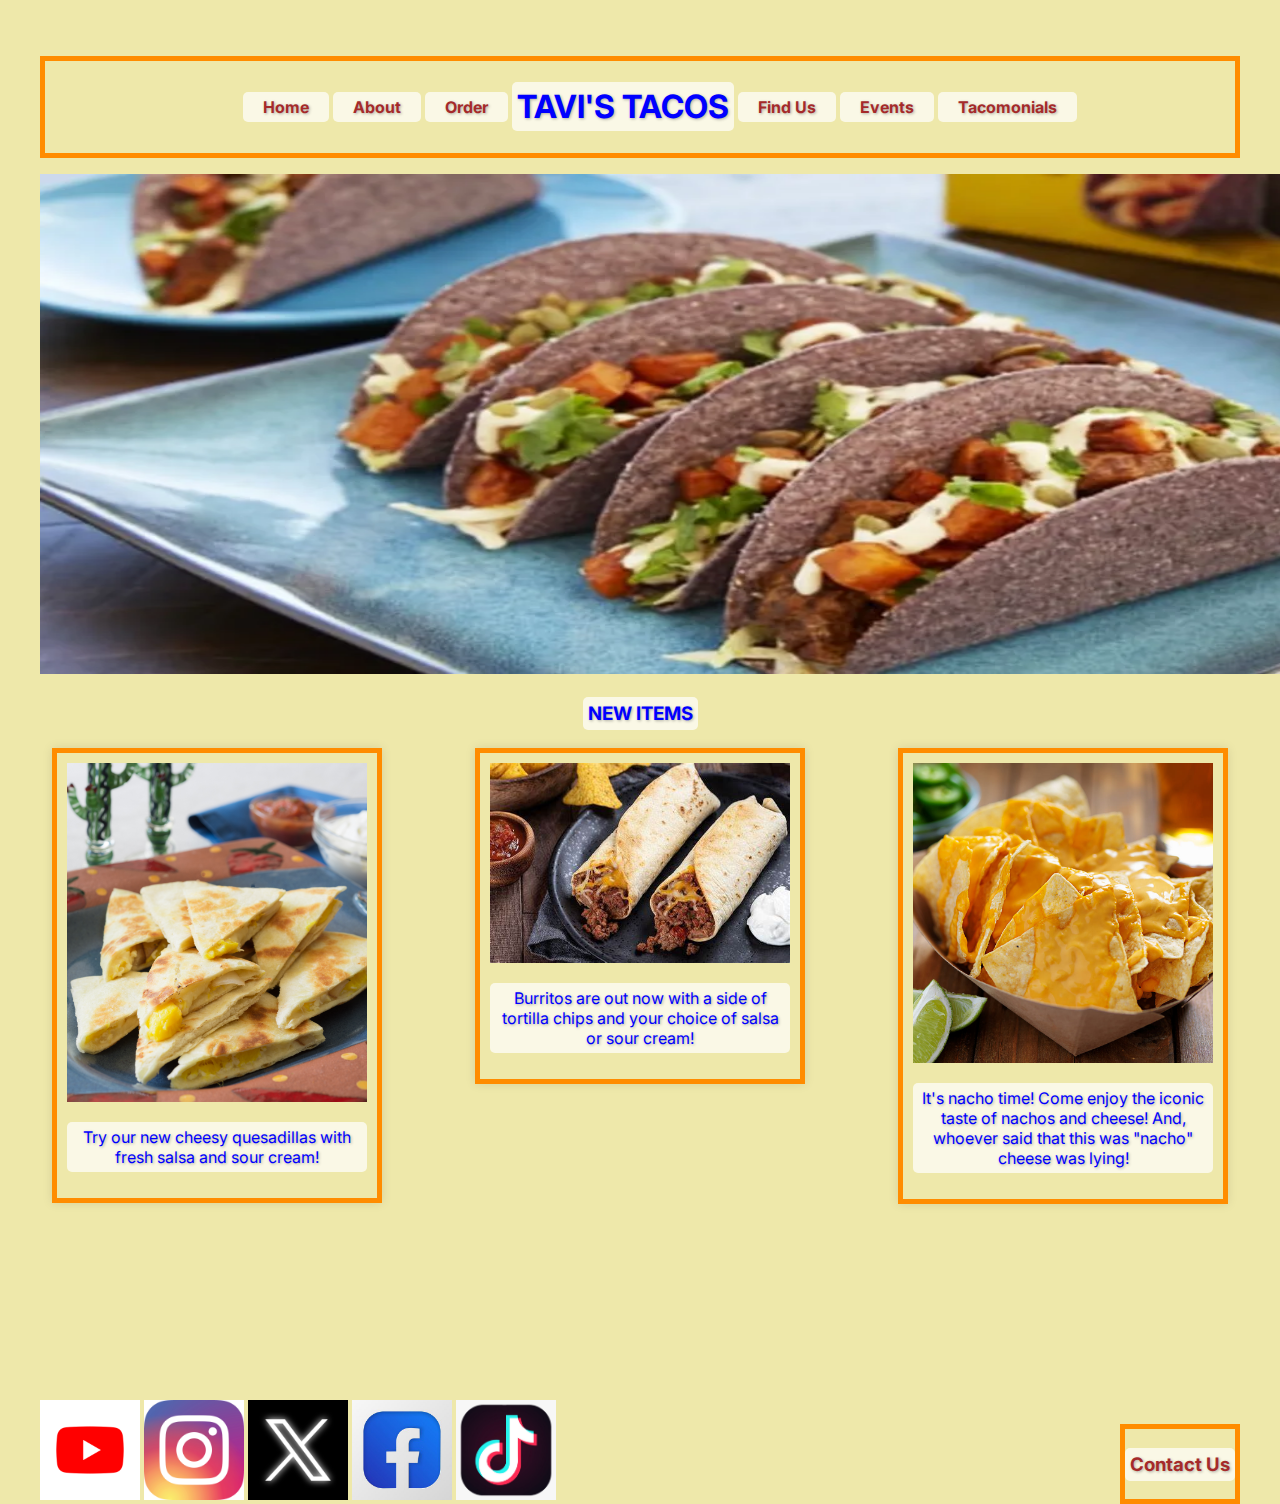
<file: index.html>
<!-- This document may be subject to change if necessary for future updates. -->

<!DOCTYPE html>
<html lang="en">
		<head>
				<meta charset="UTF-8">
				<meta name="viewport" content="width=device-width, initial-scale=1.0">
				<meta name="description" content="Tavi's Tacos - The best exotic tacos in town! Check out our menu and order online."> 
				<meta name="keywords" content="Tacos, Mexican Food, Tavi's Tacos, Best Exotic Tacos, Order Tacos Online"> 
				<meta name="author" content="Tavi's Tacos">
				<link href="css/index.css" rel="stylesheet" type="text/css" /> <!-- Linking the html file to the External Style Sheet reference. -->
				<link href="https://fonts.googleapis.com/css2?family=Inter:wght@400;700&display=swap" rel="stylesheet">
				<title>Tavi's Tacos</title>
		</head>
		<body>
			<div class="background-container">
				<div class="content">
					<!-- This header tag will contain the company name, 
					site navigation, and banner image. --> 
					<header>
							<nav id="website-navigation">
								<ul>
									<li><h4><a href="index.html">Home</a></h4></li>
									<li><h4><a href="tavis-tacos-about-page.html">About</a></h4></li>
									<li><h4><a href="tavis-tacos-order-page.html">Order</a></h4></li>
									<li><h1>TAVI'S TACOS</h1></li>
									<li><h4><a href="tavis-tacos-find-us-page.html">Find Us</a></h4></li>
									<li><h4><a href="tavis-tacos-events-page.html">Events</a></h4></li>
									<li><h4><a href="tavis-tacos-tacomonials-page.html">Tacomonials</a></h4></li>
								</ul>
							</nav>
							<img src="images/blue-hard-shell-tacos.png" alt="Blue hard shell tacos" width="1500" height="500">
					</header>
					<!-- The main tag contains a header and 
					a section tag for two key things. -->
					<main>
							<!-- New Items header to help draw attention 
							to menu items that were recently added. -->
							<header class="new-items">
								<h3>NEW ITEMS</h3>
							</header>
							<!-- Images of the released items and their details. -->
							<section>
								<div class="quesadillas">
									<img src="images/quesadillas.png" alt="Quesadillas" width="300">
									<p>Try our new cheesy quesadillas with fresh salsa and sour cream!</p>
								</div>
								<div class="burritos">
									<img src="images/burritos.png" alt="Burritos" width="300">
									<p>Burritos are out now with a side of tortilla chips and your choice of salsa or sour cream!</p>
								</div>
								<div class="nachos-and-cheese">
									<img src="images/nachos-and-cheese.png" alt="Nachos-and-Cheese" width="300">
									<p>It's nacho time! Come enjoy the iconic taste of nachos and cheese! And, whoever said that this was "nacho" cheese was lying!</p>
								</div>
							</section>
							<!-- Contact Us header wih a navigation tag for giving customers a way to 
							contact the company about any issues they may have with the restuarant. -->
							<header>
								<nav class="contact">
									<div>
										<h3><a href="tavis-tacos-contact-us-page.html">Contact Us</a></h3>
									</div>
								</nav>		
							</header>
					</main>
					<!-- The footer tag contains a section tag for their social media platforms 
					and a navigation tag that will take the user to their profiles when clicked. -->
					<footer>
							<!-- Social media platforms they can be found on. -->
							<section>
									<nav class="social-media">
										<a href="#youtube"><img src="images/youtube.png" alt="Youtube" width="100"></a>
										<a href="#instagram"><img src="images/instagram.png" alt="Instagram" width="100"></a>
										<a href="#twitter_x"><img src="images/twitter-x-logo.png" alt="Twitter X" width="100"></a>
										<a href="#facebook"><img src="images/facebook.png" alt="Facebook" width="100"></a>
										<a href="#tiktok"><img src="images/tiktok.png" alt="Tiktok" width="100"></a>
									</nav>
							</section>
					</footer>
				</div>
			</div>	
		</body>
</html>
</file>
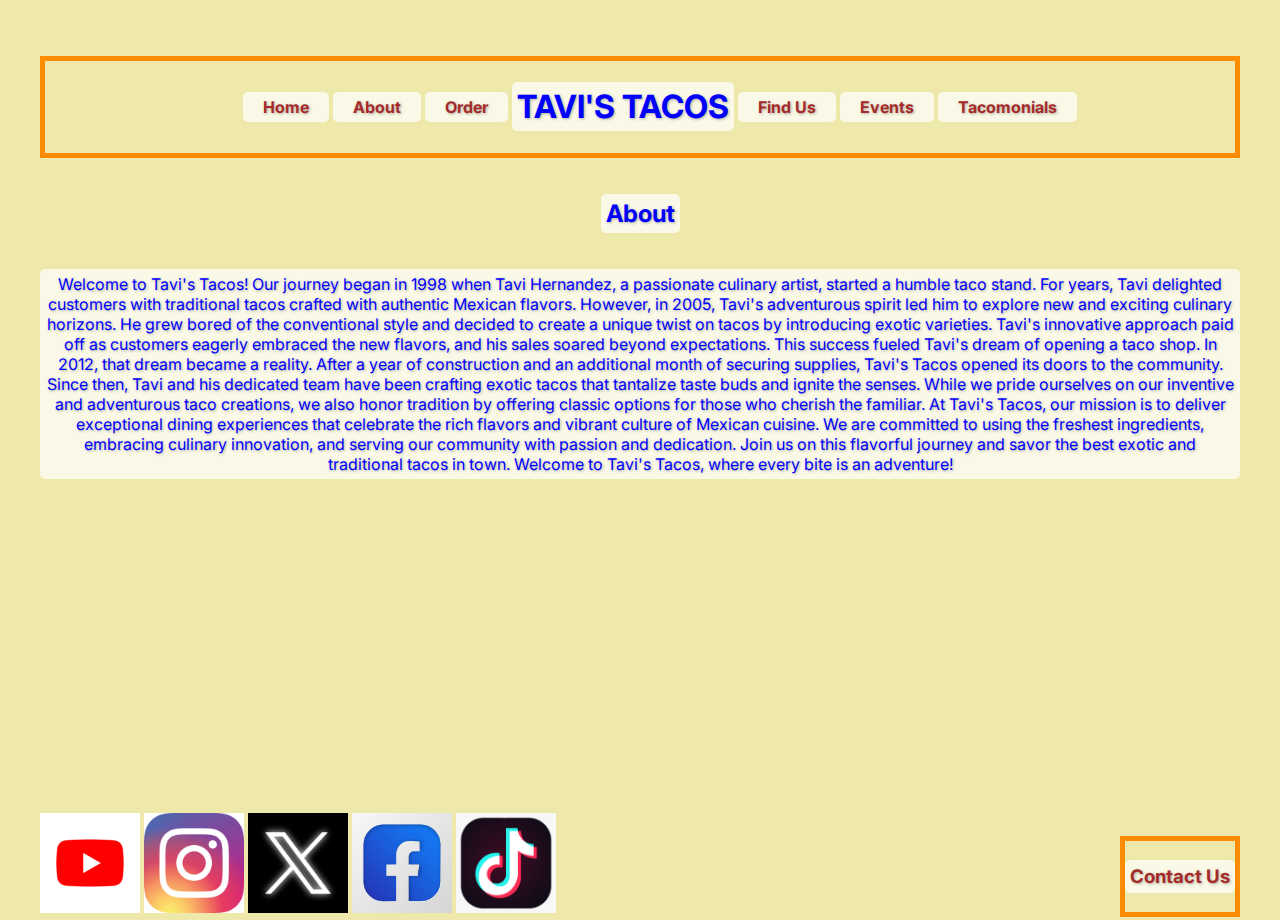
<file: tavis-tacos-about-page.html>
<!DOCTYPE html>
<html lang="en">
	<head>
		<meta charset="UTF-8">
		<meta name="viewport" content="width=device-width, initial-scale=1.0">
		<meta name="description" content="Learn more about Tavi's Tacos - Our story, mission, and values.">
		<meta name="keywords" content="About Tavi's Tacos, Mexican Food, Our Story, Our Mission, Our Values">
		<meta name="author" content="Tavi's Tacos">
		<link href="css/tavis-tacos-about-page.css" rel="stylesheet" type="text/css" />
		<link href="https://fonts.googleapis.com/css2?family=Inter:wght@400;700&display=swap" rel="stylesheet">
		<title>About</title>
	</head>
	<body>
		<div class="background-container">
			<div class="content">
				<!-- This header tag will contain the company name, 
				site navigation, and banner image. -->
				<header>
					<nav id="website-navigation">
						<ul>
							<li><h4><a href="index.html">Home</a></h4></li>
							<li><h4><a href="tavis-tacos-about-page.html">About</a></h4></li>
							<li><h4><a href="tavis-tacos-order-page.html">Order</a></h4></li>
							<li><h1>TAVI'S TACOS</h1></li>
							<li><h4><a href="tavis-tacos-find-us-page.html">Find Us</a></h4></li>
							<li><h4><a href="tavis-tacos-events-page.html">Events</a></h4></li>
							<li><h4><a href="tavis-tacos-tacomonials-page.html">Tacomonials</a></h4></li>
						</ul>
					</nav>
				</header>
				
				<!-- The main tag contains a brief story of the company's humble beginnings. -->
				<main>
					<section>
						<h2>About</h2>
						<p>Welcome to Tavi's Tacos! Our journey began in 1998 when Tavi Hernandez, a passionate culinary artist, started a humble taco stand. For years, Tavi delighted customers with traditional tacos crafted with authentic Mexican flavors. However, in 2005, Tavi's adventurous spirit led him to explore new and exciting culinary horizons. He grew bored of the conventional style and decided to create a unique twist on tacos by introducing exotic varieties.

	Tavi's innovative approach paid off as customers eagerly embraced the new flavors, and his sales soared beyond expectations. This success fueled Tavi's dream of opening a taco shop. In 2012, that dream became a reality. After a year of construction and an additional month of securing supplies, Tavi's Tacos opened its doors to the community.

	Since then, Tavi and his dedicated team have been crafting exotic tacos that tantalize taste buds and ignite the senses. While we pride ourselves on our inventive and adventurous taco creations, we also honor tradition by offering classic options for those who cherish the familiar.

	At Tavi's Tacos, our mission is to deliver exceptional dining experiences that celebrate the rich flavors and vibrant culture of Mexican cuisine. We are committed to using the freshest ingredients, embracing culinary innovation, and serving our community with passion and dedication.

	Join us on this flavorful journey and savor the best exotic and traditional tacos in town. Welcome to Tavi's Tacos, where every bite is an adventure!</p>
					</section>
				</main>
				
				<!-- Contact Us header wih a navigation tag for giving customers a way to 
				contact the company about any issues they may have with the restuarant. -->
				<header>
					<nav class="contact">
						<div>
							<h3><a href="tavis-tacos-contact-us-page.html">Contact Us</a></h3>
						</div>
					</nav>		
				</header>
				
				<!-- The footer tag contains a section tag for their social media platforms 
				and a navigation tag that will take the user to their profiles when clicked. -->
				<footer>
						<!-- Social media platforms they can be found on. -->
						<section>
								<nav class="social-media">
									<a href="#youtube"><img src="images/youtube.png" alt="Youtube" width="100"></a>
									<a href="#instagram"><img src="images/instagram.png" alt="Instagram" width="100"></a>
									<a href="#twitter_x"><img src="images/twitter-x-logo.png" alt="Twitter X" width="100"></a>
									<a href="#facebook"><img src="images/facebook.png" alt="Facebook" width="100"></a>
									<a href="#tiktok"><img src="images/tiktok.png" alt="Tiktok" width="100"></a>
								</nav>
						</section>
				</footer>
			</div>
		</div>
	</body>
</html>
</file>
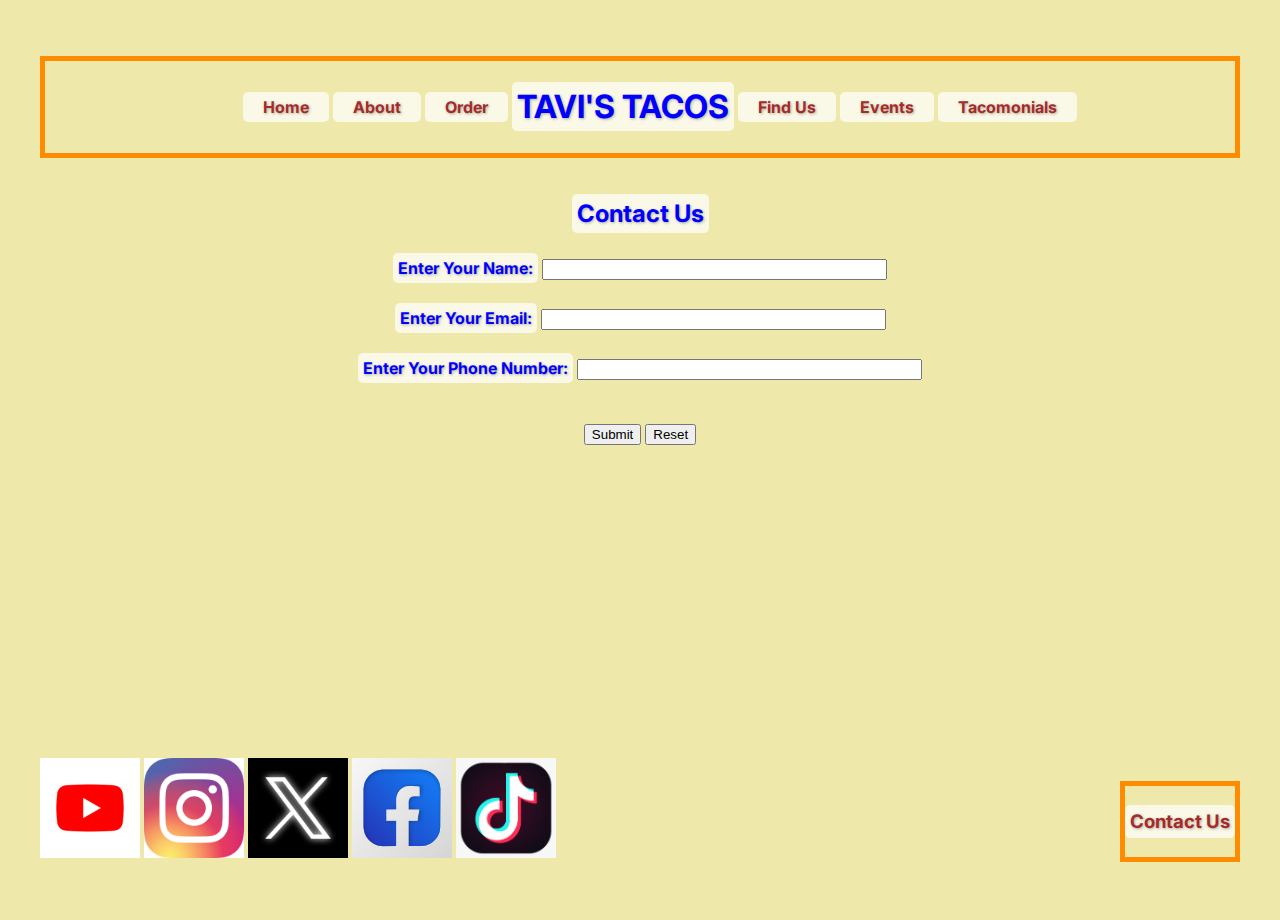
<file: tavis-tacos-contact-us-page.html>
<!DOCTYPE html>
<html lang="en">
	<head>
		<meta charset="UTF-8">
		<meta name="viewport" content="width=device-width, initial-scale=1.0">
		<meta name="description" content="Contact Tavi's Tacos for inquiries and orders.">
		<meta name="keywords" content="Tavi's Tacos, Contact, Tacos, Food, Restaurant">
		<meta name="author" content="Your Info">
		<link href="css/tavis-tacos-contact-us-page.css" rel="stylesheet" type="text/css" /> <!-- Linking the html file to the External Style Sheet reference. -->
		<link href="https://fonts.googleapis.com/css2?family=Inter:wght@400;700&display=swap" rel="stylesheet">
		<title>Contact Us</title>
	</head>
	<body>
		<div class="background-container">
			<div class="content">
				<!-- This header tag will contain the company name, 
				site navigation, and banner image. --> 
				<header>
						<nav id="website-navigation">
							<ul>
								<li><h4><a href="index.html">Home</a></h4></li>
								<li><h4><a href="tavis-tacos-about-page.html">About</a></h4></li>
								<li><h4><a href="tavis-tacos-order-page.html">Order</a></h4></li>
								<li><h1>TAVI'S TACOS</h1></li>
								<li><h4><a href="tavis-tacos-find-us-page.html">Find Us</a></h4></li>
								<li><h4><a href="tavis-tacos-events-page.html">Events</a></h4></li>
								<li><h4><a href="tavis-tacos-tacomonials-page.html">Tacomonials</a></h4></li>
							</ul>
						</nav>
				</header>
				<!-- This section is for the company contact form.  -->
				<h2>Contact Us</h2>
						<form method="post" action="http://ss1.ciwcertified.com/cgi-bin/process.php">
								<label>Enter Your Name:</label> <input type="text" name="Name" size="40"/>
								<br/>
								<br/>
								<label>Enter Your Email:</label> <input type="text" name="Email" size="40"/>
								<br/>
								<br/>
								<label>Enter Your Phone Number:</label> <input type="text" name="Phone Number" size="40"/>
								<br/>
								<br/>
								<br/>
								<input type="submit"/>
								<input type="reset"/>
						</form>
					<!-- Contact Us header wih a navigation tag for giving customers a way to 
					contact the company about any issues they may have with the restuarant. -->
					<header>
						<nav class="contact">
							<div>
								<h3><a href="tavis-tacos-contact-us-page.html">Contact Us</a></h3>
							</div>
						</nav>		
					</header>
					<!-- The footer tag contains a section tag for their social media platforms 
					and a navigation tag that will take the user to their profiles when clicked. -->
					<footer>
							<!-- Social media platforms they can be found on. -->
							<section>
									<nav class="social-media">
										<a href="#youtube"><img src="images/youtube.png" alt="Youtube" width="100"></a>
										<a href="#instagram"><img src="images/instagram.png" alt="Instagram" width="100"></a>
										<a href="#twitter_x"><img src="images/twitter-x-logo.png" alt="Twitter X" width="100"></a>
										<a href="#facebook"><img src="images/facebook.png" alt="Facebook" width="100"></a>
										<a href="#tiktok"><img src="images/tiktok.png" alt="Tiktok" width="100"></a>
									</nav>
							</section>
					</footer>
				</div>
			</div>
	</body>
</html>
</file>
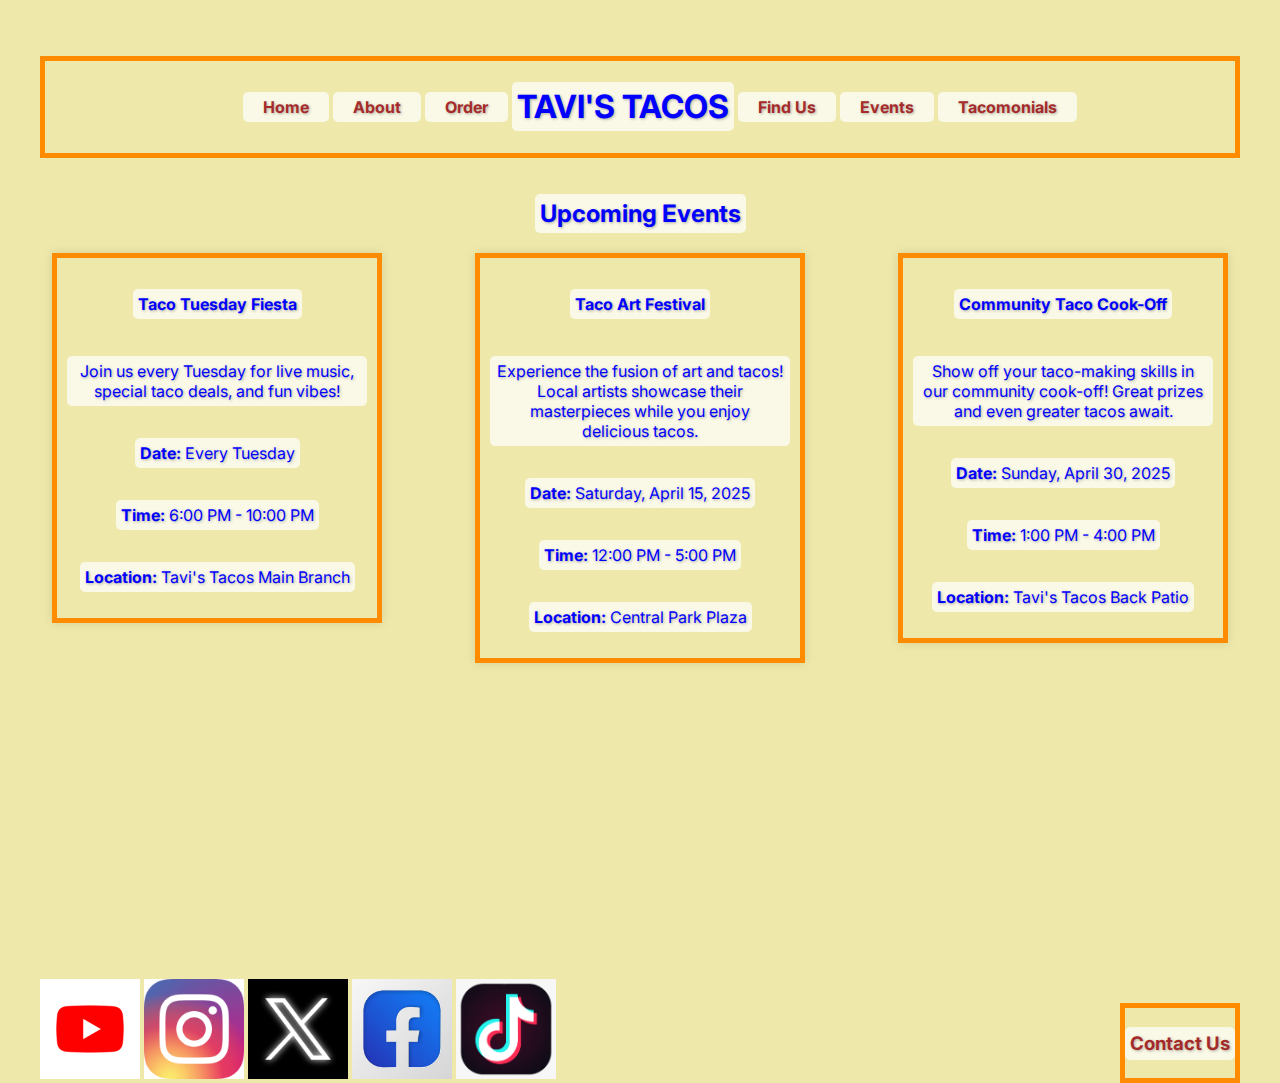
<file: tavis-tacos-events-page.html>
<!DOCTYPE html>
<html lang="en">
	<head>
	  <meta charset="UTF-8">
	  <meta name="viewport" content="width=device-width, initial-scale=1.0">
	  <meta name="description" content="Tavi's Tacos - Stay updated on our latest events and activities!">
	  <meta name="keywords" content="Tavi's Tacos Events, Taco Festivals, Community Gatherings">
	  <meta name="author" content="Tavi's Tacos">
	  <link href="css/tavis-tacos-events-page.css" rel="stylesheet" type="text/css" />
	  <link href="https://fonts.googleapis.com/css2?family=Inter:wght@400;700&display=swap" rel="stylesheet">
	  <title>Events</title>
	</head>
	<body>
	  <div class="background-container">
		<div class="content">
		<!-- This header tag will contain the company name, 
		site navigation, and banner image. -->
		  <header>
			<nav id="website-navigation">
			  <ul>
				<li><h4><a href="index.html">Home</a></h4></li>
				<li><h4><a href="tavis-tacos-about-page.html">About</a></h4></li>
				<li><h4><a href="tavis-tacos-order-page.html">Order</a></h4></li>
				<li><h1>TAVI'S TACOS</h1></li>
				<li><h4><a href="tavis-tacos-find-us-page.html">Find Us</a></h4></li>
				<li><h4><a href="tavis-tacos-events-page.html">Events</a></h4></li>
				<li><h4><a href="tavis-tacos-tacomonials-page.html">Tacomonials</a></h4></li>
			  </ul>
			</nav>
		  </header>
		  <main>
			<header>
			  <h2>Upcoming Events</h2>
			</header>
			<!-- This section tag contains the company events 
			that will be hosted at the establishment. -->
			<section>
			  <div class="taco-tuesday">
				<h4>Taco Tuesday Fiesta</h4>
				<p>Join us every Tuesday for live music, special taco deals, and fun vibes!</p>
				<p><strong>Date:</strong> Every Tuesday</p>
				<p><strong>Time:</strong> 6:00 PM - 10:00 PM</p>
				<p><strong>Location:</strong> Tavi's Tacos Main Branch</p>
			  </div>
			  <div class="art-festival">
				<h4>Taco Art Festival</h4>
				<p>Experience the fusion of art and tacos! Local artists showcase their masterpieces while you enjoy delicious tacos.</p>
				<p><strong>Date:</strong> Saturday, April 15, 2025</p>
				<p><strong>Time:</strong> 12:00 PM - 5:00 PM</p>
				<p><strong>Location:</strong> Central Park Plaza</p>
			  </div>
			  <div class="cook-off">
				<h4>Community Taco Cook-Off</h4>
				<p>Show off your taco-making skills in our community cook-off! Great prizes and even greater tacos await.</p>
				<p><strong>Date:</strong> Sunday, April 30, 2025</p>
				<p><strong>Time:</strong> 1:00 PM - 4:00 PM</p>
				<p><strong>Location:</strong> Tavi's Tacos Back Patio</p>
			  </div>
			</section>
			<!-- Contact Us header wih a navigation tag for giving customers a way to 
			contact the company about any issues they may have with the restuarant. -->
			<header>
				<nav class="contact">
					<div>
						<h3><a href="tavis-tacos-contact-us-page.html">Contact Us</a></h3>
					</div>
				</nav>
			</header>
		  </main>
		  <!-- The footer tag contains a section tag for their social media platforms 
		  and a navigation tag that will take the user to their profiles when clicked. -->
		  <footer>
			<section>
			  <nav class="social-media">
				<a href="#youtube"><img src="images/youtube.png" alt="Youtube" width="100"></a>
				<a href="#instagram"><img src="images/instagram.png" alt="Instagram" width="100"></a>
				<a href="#twitter_x"><img src="images/twitter-x-logo.png" alt="Twitter X" width="100"></a>
				<a href="#facebook"><img src="images/facebook.png" alt="Facebook" width="100"></a>
				<a href="#tiktok"><img src="images/tiktok.png" alt="Tiktok" width="100"></a>
			  </nav>
			</section>
		  </footer>
		</div>
	  </div>
	</body>
</html>
</file>
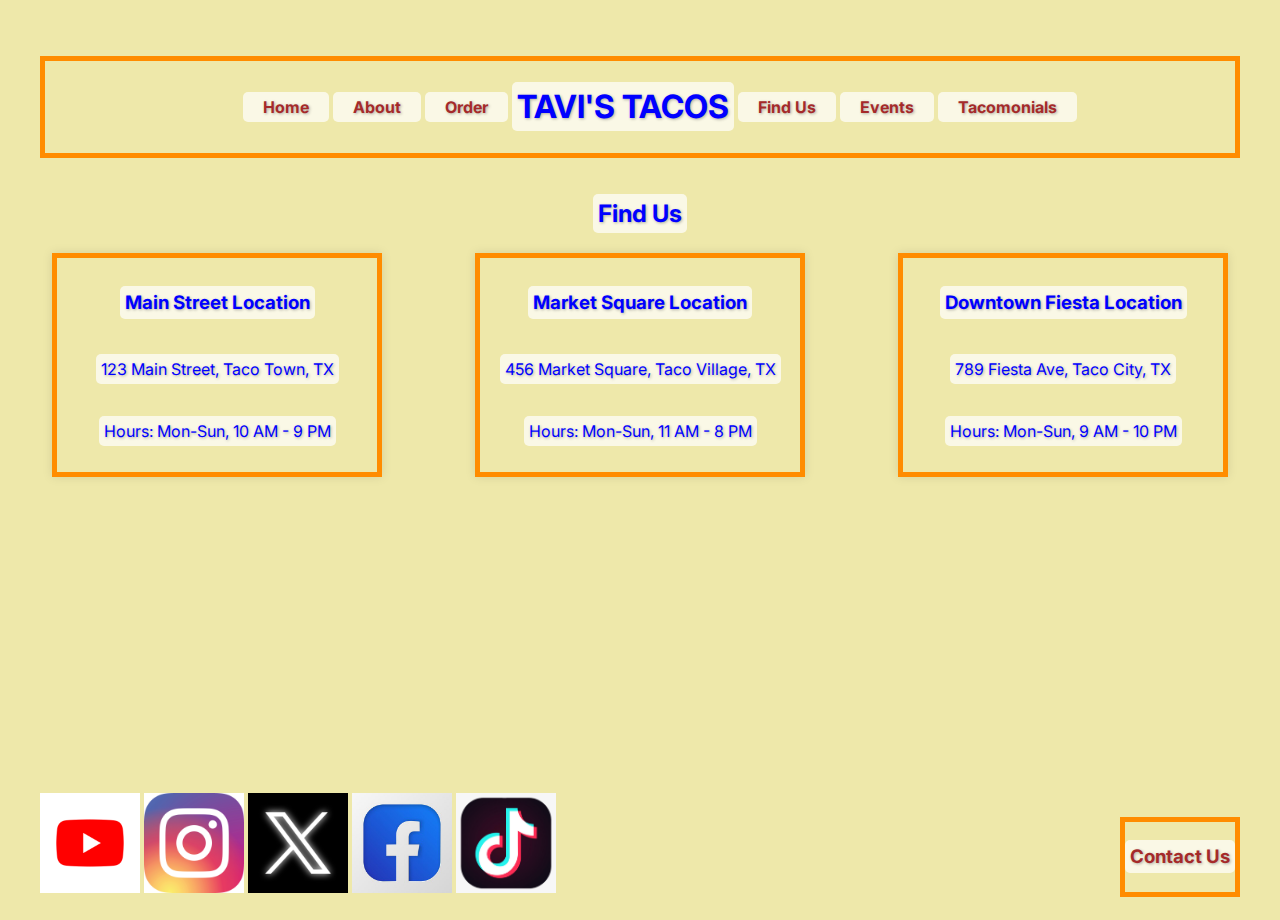
<file: tavis-tacos-find-us-page.html>
<!DOCTYPE html>
<html lang="en">
	<head>
		<meta charset="UTF-8">
		<meta name="viewport" content="width=device-width, initial-scale=1.0">
		<meta name="description" content="Tavi's Tacos - Find our locations to enjoy the best tacos in town.">
		<meta name="keywords" content="Tavi's Tacos, Locations, Best Tacos">
		<meta name="author" content="Tavi's Tacos">
		<link href="css/tavis-tacos-find-us-page.css" rel="stylesheet" type="text/css">
		<link href="https://fonts.googleapis.com/css2?family=Inter:wght@400;700&display=swap" rel="stylesheet">
		<title>Find Us</title>
	</head>
	<body>
		<div class="background-container">
			<div class="content">
				<!-- This header tag will contain the company name, 
				site navigation, and banner image. -->
				<header>
					<nav id="website-navigation">
						<ul>
							<li><h4><a href="index.html">Home</a></h4></li>
							<li><h4><a href="tavis-tacos-about-page.html">About</a></h4></li>
							<li><h4><a href="tavis-tacos-order-page.html">Order</a></h4></li>
							<li><h1>TAVI'S TACOS</h1></li>
							<li><h4><a href="tavis-tacos-find-us-page.html">Find Us</a></h4></li>
							<li><h4><a href="tavis-tacos-events-page.html">Events</a></h4></li>
							<li><h4><a href="tavis-tacos-tacomonials-page.html">Tacomonials</a></h4></li>
						</ul>
					</nav>
				</header>
				<main>
					<!-- This section tag contains the company locations 
					where they will be serving their products to customers. -->
					<section>
						<header>
							<h2>Find Us</h2>
						</header>
						<div class="main-street">
							<h3>Main Street Location</h3>
							<p>123 Main Street, Taco Town, TX</p>
							<p>Hours: Mon-Sun, 10 AM - 9 PM</p>
						</div>
						<div class="market-square">
							<h3>Market Square Location</h3>
							<p>456 Market Square, Taco Village, TX</p>
							<p>Hours: Mon-Sun, 11 AM - 8 PM</p>
						</div>
						<div class="downtown-fiesta">
							<h3>Downtown Fiesta Location</h3>
							<p>789 Fiesta Ave, Taco City, TX</p>
							<p>Hours: Mon-Sun, 9 AM - 10 PM</p>
						</div>
					</section>
					<!-- Contact Us header wih a navigation tag for giving customers a way to 
					contact the company about any issues they may have with the restuarant. -->
					<header>
						<nav class="contact">
							<div>
								<h3><a href="tavis-tacos-contact-us-page.html">Contact Us</a></h3>
							</div>
						</nav>		
					</header>
				</main>
				<!-- The footer tag contains a section tag for their social media platforms 
				and a navigation tag that will take the user to their profiles when clicked. -->
				<footer>
					<!-- Social media platforms they can be found on. -->
					<section>
						<nav class="social-media">
							<a href="#youtube"><img src="images/youtube.png" alt="Youtube" width="100"></a>
							<a href="#instagram"><img src="images/instagram.png" alt="Instagram" width="100"></a>
							<a href="#twitter_x"><img src="images/twitter-x-logo.png" alt="Twitter X" width="100"></a>
							<a href="#facebook"><img src="images/facebook.png" alt="Facebook" width="100"></a>
							<a href="#tiktok"><img src="images/tiktok.png" alt="Tiktok" width="100"></a>
						</nav>
					</section>
				</footer>
			</div>
		</div>
	</body>
</html>
</file>
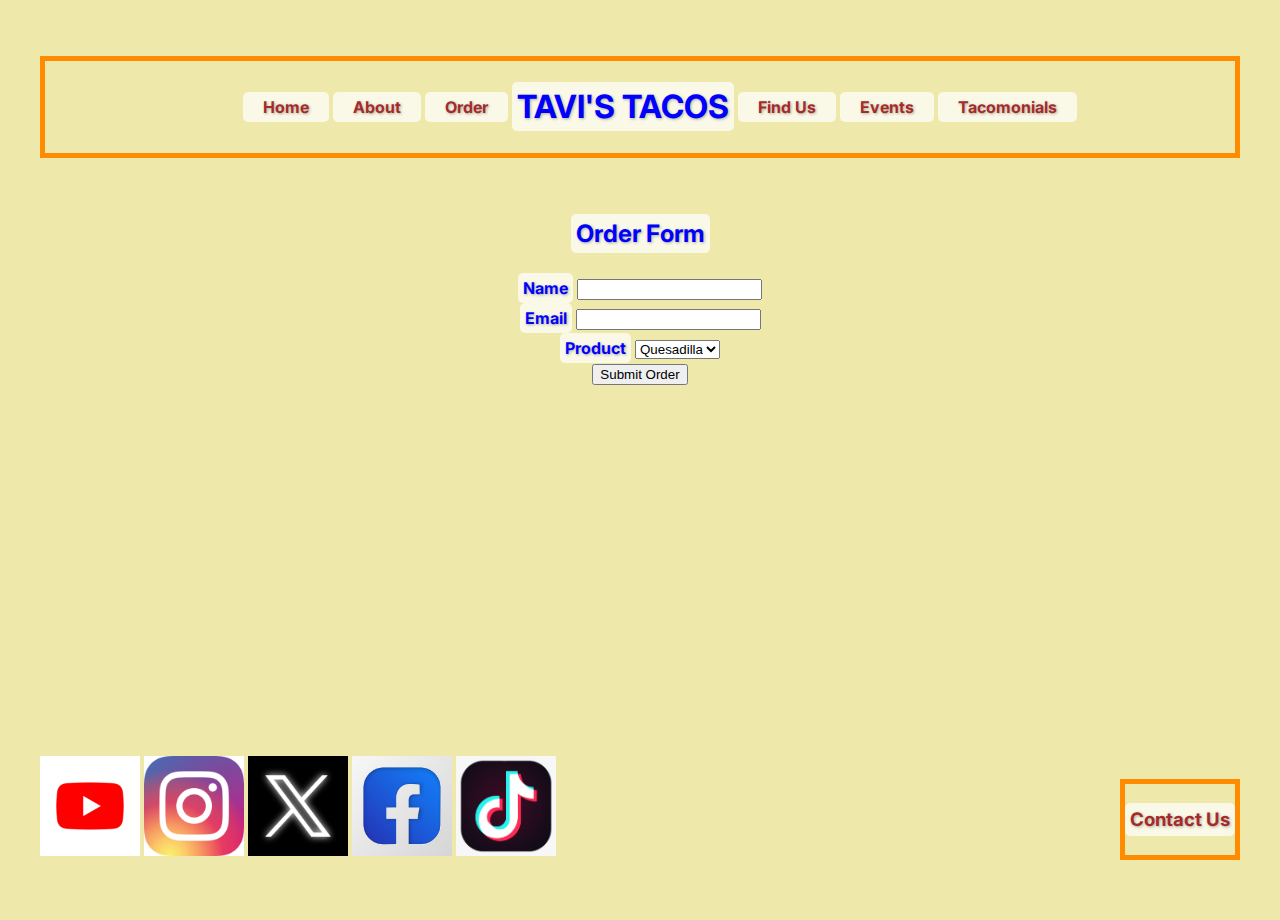
<file: tavis-tacos-order-page.html>
<!DOCTYPE html>
<html lang="en">
	<head>
		<meta charset="UTF-8">
		<meta name="viewport" content="width=device-width, initial-scale=1.0">
		<meta name="description" content="Order Tavi's Tacos online - The best exotic tacos in town! Secure and convenient online ordering."> 
		<meta name="keywords" content="Order Tacos, Mexican Food, Tavi's Tacos, Best Exotic Tacos, Online Food Ordering"> 
		<meta name="author" content="Tavi's Tacos">
		<link href="css/tavis-tacos-order-page.css" rel="stylesheet" type="text/css" />
		<link href="https://fonts.googleapis.com/css2?family=Inter:wght@400;700&display=swap" rel="stylesheet">
		<title>Order</title>
	</head>
	<body>
		<div class="background-container">
			<div class="content">
				<header>
					<!-- This header tag will contain the company name, 
					site navigation, and banner image. -->
					<nav id="website-navigation">
						<ul>
							<li><h4><a href="index.html">Home</a></h4></li>
							<li><h4><a href="tavis-tacos-about-page.html">About</a></h4></li>
							<li><h4><a href="tavis-tacos-order-page.html">Order</a></h4></li>
							<li><h1>TAVI'S TACOS</h1></li>
							<li><h4><a href="tavis-tacos-find-us-page.html">Find Us</a></h4></li>
							<li><h4><a href="tavis-tacos-events-page.html">Events</a></h4></li>
							<li><h4><a href="tavis-tacos-tacomonials-page.html">Tacomonials</a></h4></li>
						</ul>
					</nav>
				</header>
				<!-- Contact Us header wih a navigation tag for giving customers a way to 
				contact the company about any issues they may have with the restuarant. -->
				<header>
					<nav class="contact">
						<div>
							<h3><a href="tavis-tacos-contact-us-page.html">Contact Us</a></h3>
						</div>
					</nav>		
				</header>
				<!-- The footer tag contains a section tag for their social media platforms 
				and a navigation tag that will take the user to their profiles when clicked. -->
				<footer>
						<!-- Social media platforms they can be found on. -->
						<section>
								<nav class="social-media">
									<a href="#youtube"><img src="images/youtube.png" alt="Youtube" width="100"></a>
									<a href="#instagram"><img src="images/instagram.png" alt="Instagram" width="100"></a>
									<a href="#twitter_x"><img src="images/twitter-x-logo.png" alt="Twitter X" width="100"></a>
									<a href="#facebook"><img src="images/facebook.png" alt="Facebook" width="100"></a>
									<a href="#tiktok"><img src="images/tiktok.png" alt="Tiktok" width="100"></a>
								</nav>
						</section>
				</footer>
				<main>
					<!-- Order form section where customers can place their orders -->
					<section>
						<h2>Order Form</h2>
						<form action="http://ss1.ciwcertified.com/cgi-bin/process.php" method="POST">
							<!-- Form group for customer name input -->
							<div>
								<label for="name">Name</label>
								<input type="text" id="name" name="name" required>
							</div>
							<!-- Form group for customer email input -->
							<div>
								<label for="email">Email</label>
								<input type="email" id="email" name="email" required>
							</div>
							<!-- Form group for selecting the product to order -->
							<div>
								<label for="product">Product</label>
								<select id="product" name="product" required>
									<option value="">Quesadilla</option>
									<option value="">Burrito</option>
									<option value="">Nachos</option>
								</select>
							</div>
							<!-- Submit button for the order form -->
							<div>
								<button type="submit">Submit Order</button>
							</div>
						</form>
					</section>
				</main>
			</div>
		</div>
	</body>
</html>
</file>
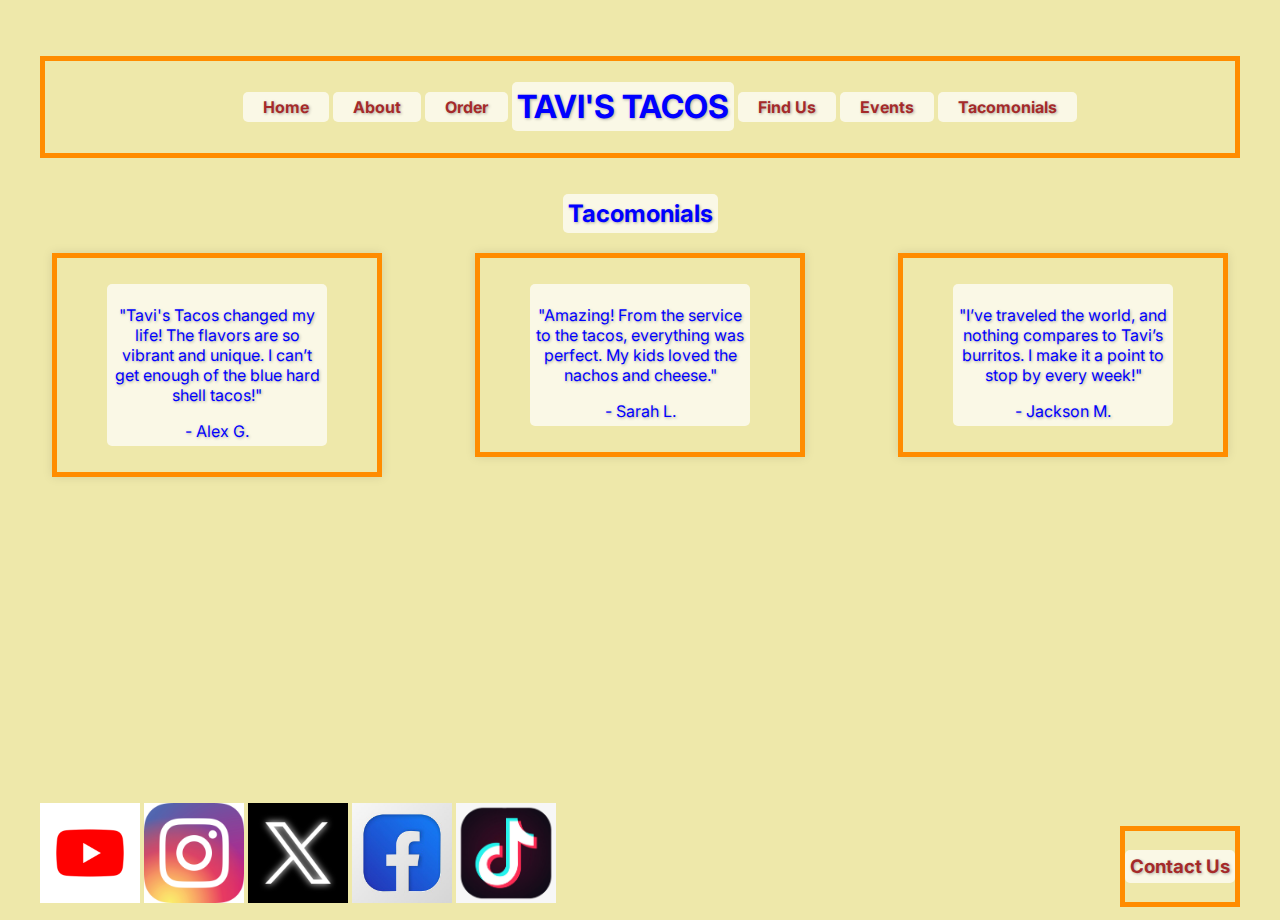
<file: tavis-tacos-tacomonials-page.html>
<!DOCTYPE html>
<html lang="en">
    <head>
        <meta charset="UTF-8">
        <meta name="viewport" content="width=device-width, initial-scale=1.0">
        <meta name="description" content="Tacomonials - What our customers say about Tavi's Tacos!">
        <meta name="keywords" content="Tavi's Tacos, Tacomonials, Customer Testimonials">
        <meta name="author" content="Tavi's Tacos">
        <link href="css/tavis-tacos-tacomonials-page.css" rel="stylesheet" type="text/css">
        <link href="https://fonts.googleapis.com/css2?family=Inter:wght@400;700&display=swap" rel="stylesheet">
        <title>Tacomonials</title>
    </head>
    <body>
        <div class="background-container">
            <div class="content">
                <!-- This header tag will contain the company name, 
				site navigation, and banner image. -->
                <header>
                    <nav id="website-navigation">
                        <ul>
                            <li><h4><a href="index.html">Home</a></h4></li>
                            <li><h4><a href="tavis-tacos-about-page.html">About</a></h4></li>
                            <li><h4><a href="tavis-tacos-order-page.html">Order</a></h4></li>
                            <li><h1>TAVI'S TACOS</h1></li>
                            <li><h4><a href="tavis-tacos-find-us-page.html">Find Us</a></h4></li>
                            <li><h4><a href="tavis-tacos-events-page.html">Events</a></h4></li>
                            <li><h4><a href="tavis-tacos-tacomonials-page.html">Tacomonials</a></h4></li>
                        </ul>
                    </nav>
                </header>
                <main>
                    <header>
                        <h2>Tacomonials</h2>
                    </header>
					<!-- This section tag contains the testimonials from satisfied 
					customers that the company decided to quote on their site. -->
                    <section>
                        <article class="Alex">
                            <blockquote>
                                <p>"Tavi's Tacos changed my life! The flavors are so vibrant and unique. I can’t get enough of the blue hard shell tacos!"</p>
                                <footer>- Alex G.</footer>
                            </blockquote>
                        </article>
                        <article class="Sarah">
                            <blockquote>
                                <p>"Amazing! From the service to the tacos, everything was perfect. My kids loved the nachos and cheese."</p>
                                <footer>- Sarah L.</footer>
                            </blockquote>
                        </article>
                        <article class="Jackson">
                            <blockquote>
                                <p>"I’ve traveled the world, and nothing compares to Tavi’s burritos. I make it a point to stop by every week!"</p>
                                <footer>- Jackson M.</footer>
                            </blockquote>
                        </article>
                    </section>
                </main>
				<!-- Contact Us header wih a navigation tag for giving customers a way to 
				contact the company about any issues they may have with the restuarant. -->
				<header>
					<nav class="contact">
						<div>
							<h3><a href="tavis-tacos-contact-us-page.html">Contact Us</a></h3>
						</div>
					</nav>		
				</header>
                <!-- The footer tag contains a section tag for their social media platforms 
				and a navigation tag that will take the user to their profiles when clicked. -->
                <footer>
                    <section>
                        <nav class="social-media">
                            <a href="#youtube"><img src="images/youtube.png" alt="YouTube" width="100"></a>
                            <a href="#instagram"><img src="images/instagram.png" alt="Instagram" width="100"></a>
                            <a href="#twitter_x"><img src="images/twitter-x-logo.png" alt="Twitter X" width="100"></a>
                            <a href="#facebook"><img src="images/facebook.png" alt="Facebook" width="100"></a>
                            <a href="#tiktok"><img src="images/tiktok.png" alt="TikTok" width="100"></a>
                        </nav>
                    </section>
                </footer>
            </div>
        </div>
    </body>
</html>
</file>
<file: css/index.css>
/* Changes spacing outside and inside the borders of elements */
/* Changes the font family to the "Inter" font (because it's the default font in Figma 
and what I chose to use) */
/* Changes the color of the website text */
/* Changes the background color of the page */
/* Inserts an image into the website via the body tag and changes the image size */
/* Centers the position of the background */
/* Aligns the text to the center of the page */
body{
	margin: 0px;
	padding: 0px;
    font-family: 'Inter', sans-serif;
	color: blue;
	background-color: palegoldenrod;
	background-image: url("https://clipground.com/images/taco-clipart-transparent-6.png");
	background-size: 100px 100px;
	background-position: center;
	text-align: center;
}

/* Sets a white background behind the text with 70% transparency */
/* Displays background as an inline block */
/* Changes spacing inside the borders of elements */
/* Rounds the corners of the background */
h1, h3, h4, p{
    background-color: rgba(255, 255, 255, 0.7);
    display: inline-block;
    padding: 5px;
    border-radius: 5px;
}

/* Changes the font weight, border weight, border style, and border color of the navigation UI via the id 
"website-navigation" */
/* Removes list styling from the navigation UI so it's no longer bulleted */
/* Hides content overflow */
#website-navigation ul{
	font-weight: bold;
	border: 5px solid rgb(255, 140, 0);
	list-style-type: none;
	overflow: hidden;
}

/* Displays navigation elements as an inline block */
/* Aligns all navigation elements vertically */
#website-navigation ul li{
	display: inline-block;
	vertical-align: middle;
}

/* Removes the underline from the navigation links */
/* Changes spacing inside the borders of elements */
#website-navigation ul li a{
	text-decoration: none;
	padding: 15px;
}

/* Changes the font weight of the "New Items" header via the class "new-items" */
.new-items{
	font-weight: bold;
}

/* Displays elements as an inline block */
/* Sets the width of those inline blocks to 25% */
/* Changes spacing outside the borders of elements */
/* Adds shadow effects to elements */
/* Changes spacing inside the borders of elements */
/* Floats the inline block to the left */
/* Changes the border weight, border style, and border color of the inline block */
.quesadillas{
	display: inline-block;
	width: 25%;
	margin: 0 1%;
	box-shadow: 0 0 10px rgba(0,0,0,0.1);
	padding: 10px;
	float: left;
	border: 5px solid rgb(255, 140, 0);
}

/* Displays elements as an inline block */
/* Sets the width of those inline blocks to 25% */
/* Changes spacing outside the borders of elements */
/* Adds shadow effects to elements */
/* Changes spacing inside the borders of elements */
/* Centers the inline block by setting the float to none */
/* Changes the border weight, border style, and border color of the inline block */
.burritos{
	display: inline-block;
	width: 25%;
	margin: 0 1%;
	box-shadow: 0 0 10px rgba(0,0,0,0.1);
	padding: 10px;
	float: none;
	border: 5px solid rgb(255, 140, 0);
}

/* Displays elements as an inline block */
/* Sets the width of those inline blocks to 25% */
/* Changes spacing outside the borders of elements */
/* Adds shadow effects to elements */
/* Changes spacing inside the borders of elements */
/* Floats the inline block to the right */
/* Changes the border weight, border style, and border color of the inline block */
.nachos-and-cheese{
	display: inline-block;
	width: 25%;
	margin: 0 1%;
	box-shadow: 0 0 10px rgba(0,0,0,0.1);
	padding: 10px;
	float: right;
	border: 5px solid rgb(255, 140, 0);
}

/* Changes the font weight, border style, and border color of the "Contact Us" header via 
the class "contact" */
/* Positions the element 20 pixels to the right */
/* Positions the element absolutely relative to its nearest positioned ancestor */
/* Positions the element negative 400 pixels to the bottom */
.contact{
	font-weight: bold;
	border: 5px solid rgb(255, 140, 0);
	right: 20px;
	position: absolute;
	bottom: -400px;
}

/* Removes the underline from the contact link */
.contact a{
	text-decoration: none;
}

/* Floats all social media links to the left */
/* Positions the element absolutely relative to its nearest positioned ancestor */
/* Positions the element negative 400 pixels to the bottom */
.social-media{
	float: left;
	position: absolute;
	bottom: -400px;
}

/* Sets the element's position relative to its normal position */
/* Sets the minimum height of the element to 100% of the viewport height */
.background-container{
	position: relative; min-height: 100vh;
}

/* Creates an empty pseudo-element */
/* Positions the element absolutely relative to its nearest positioned ancestor */
/* Positions the element at the top of its containing block */
/* Positions the element on the left edge of its containing block */
/* Sets the width to 100% */
/* Sets the height to 100% */
/* Specifies the stack order of an element */
.background-container::before{ 
	content: "";
	position: absolute;
	top: 0;
	left: 0;
	width: 100%; 
	height: 100%;
	z-index: 1; 
}

/* Sets the element's position relative to its normal position */
/* Specifies the stack order of an element */
/* Changes spacing inside the borders of elements */
/* Rounds the corners of an element */
/* Changes spacing outside the borders of elements */
/* Adds shadow effects to the text */
.content{
	position: relative;
	z-index: 2;
	padding: 20px;
	border-radius: 10px;
	margin: 20px;
	text-shadow: 1px 1px 3px rgba(0, 0, 0, 0.3); /* Improve text readability */
}

/* Changes the colors of links and their mouse pointer interactions */
a:link{
	color: brown;
}

a:visited{
	color: blue;
}

a:active{
	color: orange;
}

a:hover{
	color: green;
}

a:focus{
	color: red;
}
</file>
<file: css/tavis-tacos-about-page.css>
/* Changes spacing outside and inside the borders of elements */
/* Changes the font family to the "Inter" font (because it's the default font in Figma 
and what I chose to use) */
/* Changes the color of the website text */
/* Changes the background color of the page */
/* Inserts an image into the website via the body tag and changes the image size */
/* Centers the position of the background */
/* Aligns the text to the center of the page */
body{
	margin: 0px;
	padding: 0px;
    font-family: 'Inter', sans-serif;
	color: blue;
	background-color: palegoldenrod;
	background-image: url("https://clipground.com/images/taco-clipart-transparent-6.png");
	background-size: 100px 100px;
	background-position: center;
	text-align: center;
}

/* Sets a white background behind the text with 70% transparency */
/* Displays background as an inline block */
/* Changes spacing inside the borders of elements */
/* Rounds the corners of the background */
h1, h2, h3, h4, p{
    background-color: rgba(255, 255, 255, 0.7);
    display: inline-block;
    padding: 5px;
    border-radius: 5px;
}

/* Sets the element's position relative to its normal position */
/* Sets the minimum height of the element to 100% of the viewport height */
.background-container{
	position: relative; min-height: 100vh;
}

/* Creates an empty pseudo-element */
/* Positions the element absolutely relative to its nearest positioned ancestor */
/* Positions the element at the top of its containing block */
/* Positions the element on the left edge of its containing block */
/* Sets the width to 100% */
/* Sets the height to 100% */
/* Specifies the stack order of an element */
.background-container::before{ 
	content: "";
	position: absolute;
	top: 0;
	left: 0;
	width: 100%; 
	height: 100%;
	z-index: 1; 
}

/* Sets the element's position relative to its normal position */
/* Specifies the stack order of an element */
/* Changes spacing inside the borders of elements */
/* Rounds the corners of an element */
/* Changes spacing outside the borders of elements */
/* Adds shadow effects to the text */
.content{
	position: relative;
	z-index: 2;
	padding: 20px;
	border-radius: 10px;
	margin: 20px;
	text-shadow: 1px 1px 3px rgba(0, 0, 0, 0.3); /* Improve text readability */
}

/* Changes the font weight, border weight, border style, and border color of the navigation UI via the id 
"website-navigation" */
/* Removes list styling from the navigation UI so it's no longer bulleted */
/* Hides content overflow */
#website-navigation ul{
	font-weight: bold;
	border: 5px solid rgb(255, 140, 0);
	list-style-type: none;
	overflow: hidden;
}

/* Displays navigation elements as an inline block */
/* Aligns all navigation elements vertically */
#website-navigation ul li{
	display: inline-block;
	vertical-align: middle;
}

/* Removes the underline from the navigation links */
/* Changes spacing inside the borders of elements */
#website-navigation ul li a{
	text-decoration: none;
	padding: 15px;
}

/* Changes the font weight, border style, and border color of the "Contact Us" header via 
the class "contact" */
/* Positions the element 20 pixels to the right */
/* Positions the element absolutely relative to its nearest positioned ancestor */
/* Positions the element negative 402 pixels to the bottom */
.contact{
	font-weight: bold;
	border: 5px solid rgb(255, 140, 0);
	right: 20px;
	position: absolute;
	bottom: -402px;
}

/* Removes the underline from the contact link */
.contact a{
	text-decoration: none;
}

/* Floats all social media links to the left */
/* Positions the element absolutely relative to its nearest positioned ancestor */
/* Positions the element negative 402 pixels to the bottom */
.social-media{
	float: left;
	position: absolute;
	bottom: -402px;
}

/* Changes the colors of links and their mouse pointer interactions */
a:link{
	color: brown;
}

a:visited{
	color: blue;
}

a:active{
	color: orange;
}

a:hover{
	color: green;
}

a:focus{
	color: red;
}
</file>
<file: css/tavis-tacos-contact-us-page.css>
/* Changes spacing outside and inside the borders of elements */
/* Changes the font family to the "Inter" font (because it's the default font in Figma 
and what I chose to use) */
/* Changes the color of the website text */
/* Changes the background color of the page */
/* Inserts an image into the website via the body tag and changes the image size */
/* Centers the position of the background */
/* Aligns the text to the center of the page */
body{
	margin: 0px;
	padding: 0px;
    font-family: 'Inter', sans-serif;
	color: blue;
	background-color: palegoldenrod;
	background-image: url("https://clipground.com/images/taco-clipart-transparent-6.png");
	background-size: 100px 100px;
	background-position: center;
	text-align: center;
}

/* Sets a white background behind the text with 70% transparency */
/* Displays background as an inline block */
/* Changes spacing inside the borders of elements */
/* Rounds the corners of the background */
h1, h2, h3, h4, label{
    background-color: rgba(255, 255, 255, 0.7);
    display: inline-block;
    padding: 5px;
    border-radius: 5px;
}

/* Changes the font weight, border weight, border style, and border color of the navigation UI via the id 
"website-navigation" */
/* Removes list styling from the navigation UI so it's no longer bulleted */
/* Hides content overflow */
#website-navigation ul{
	font-weight: bold;
	border: 5px solid rgb(255, 140, 0);
	list-style-type: none;
	overflow: hidden;
}

/* Displays navigation elements as an inline block */
/* Aligns all navigation elements vertically */
#website-navigation ul li{
	display: inline-block;
	vertical-align: middle;
}

/* Removes the underline from the navigation links */
/* Changes spacing inside the borders of elements */
#website-navigation ul li a{
	text-decoration: none;
	padding: 15px;
}

/* Changes the font weight of the form text */
form{
	font-weight: bold;
}

/* Changes the font weight, border style, and border color of the "Contact Us" header via 
the class "contact" */
/* Positions the element 20 pixels to the right */
/* Positions the element absolutely relative to its nearest positioned ancestor */
/* Positions the element negative 397 pixels to the bottom */
.contact{
	font-weight: bold;
	border: 5px solid rgb(255, 140, 0);
	right: 20px;
	position: absolute;
	bottom: -397px;
}

/* Removes the underline from the contact link */
.contact a{
	text-decoration: none;
}

/* Floats all social media links to the left */
/* Positions the element absolutely relative to its nearest positioned ancestor */
/* Positions the element negative 397 pixels to the bottom */
.social-media{
	float: left;
	position: absolute;
	bottom: -397px;
}

/* Sets the element's position relative to its normal position */
/* Sets the minimum height of the element to 100% of the viewport height */
.background-container{
	position: relative; min-height: 100vh;
}

/* Creates an empty pseudo-element */
/* Positions the element absolutely relative to its nearest positioned ancestor */
/* Positions the element at the top of its containing block */
/* Positions the element on the left edge of its containing block */
/* Sets the width to 100% */
/* Sets the height to 100% */
/* Specifies the stack order of an element */
.background-container::before{ 
	content: "";
	position: absolute;
	top: 0;
	left: 0;
	width: 100%; 
	height: 100%;
	z-index: 1; 
}

/* Sets the element's position relative to its normal position */
/* Specifies the stack order of an element */
/* Changes spacing inside the borders of elements */
/* Rounds the corners of an element */
/* Changes spacing outside the borders of elements */
/* Adds shadow effects to the text */
.content{
	position: relative;
	z-index: 2;
	padding: 20px;
	border-radius: 10px;
	margin: 20px;
	text-shadow: 1px 1px 3px rgba(0, 0, 0, 0.3); /* Improve text readability */
}

/* Changes the colors of links and their mouse pointer interactions */
a:link{
	color: brown;
}

a:visited{
	color: blue;
}

a:active{
	color: orange;
}

a:hover{
	color: green;
}

a:focus{
	color: red;
}
</file>
<file: css/tavis-tacos-events-page.css>
/* Changes spacing outside and inside the borders of elements */
/* Changes the font family to the "Inter" font (because it's the default font in Figma 
and what I chose to use) */
/* Changes the color of the website text */
/* Changes the background color of the page */
/* Inserts an image into the website via the body tag and changes the image size */
/* Centers the position of the background */
/* Aligns the text to the center of the page */
body{
	margin: 0px;
	padding: 0px;
    font-family: 'Inter', sans-serif;
	color: blue;
	background-color: palegoldenrod;
	background-image: url("https://clipground.com/images/taco-clipart-transparent-6.png");
	background-size: 100px 100px;
	background-position: center;
	text-align: center;
}

/* Sets a white background behind the text with 70% transparency */
/* Displays background as an inline block */
/* Changes spacing inside the borders of elements */
/* Rounds the corners of the background */
h1, h2, h3, h4, p{
    background-color: rgba(255, 255, 255, 0.7);
    display: inline-block;
    padding: 5px;
    border-radius: 5px;
}

/* Changes the font weight, border weight, border style, and border color of the navigation UI via the id 
"website-navigation" */
/* Removes list styling from the navigation UI so it's no longer bulleted */
/* Hides content overflow */
#website-navigation ul{
	font-weight: bold;
	border: 5px solid rgb(255, 140, 0);
	list-style-type: none;
	overflow: hidden;
}

/* Displays navigation elements as an inline block */
/* Aligns all navigation elements vertically */
#website-navigation ul li{
	display: inline-block;
	vertical-align: middle;
}

/* Removes the underline from the navigation links */
/* Changes spacing inside the borders of elements */
#website-navigation ul li a{
	text-decoration: none;
	padding: 15px;
}

/* Displays elements as an inline block */
/* Sets the width of those inline blocks to 25% */
/* Changes spacing outside the borders of elements */
/* Adds shadow effects to elements */
/* Changes spacing inside the borders of elements */
/* Floats the inline block to the left */
/* Changes the border weight, border style, and border color of the inline block */
.taco-tuesday{
	display: inline-block;
	width: 25%;
	margin: 0 1%;
	box-shadow: 0 0 10px rgba(0,0,0,0.1);
	padding: 10px;
	float: left;
	border: 5px solid rgb(255, 140, 0);
}

/* Displays elements as an inline block */
/* Sets the width of those inline blocks to 25% */
/* Changes spacing outside the borders of elements */
/* Adds shadow effects to elements */
/* Changes spacing inside the borders of elements */
/* Centers the inline block by setting the float to none */
/* Changes the border weight, border style, and border color of the inline block */
.art-festival{
	display: inline-block;
	width: 25%;
	margin: 0 1%;
	box-shadow: 0 0 10px rgba(0,0,0,0.1);
	padding: 10px;
	float: none;
	border: 5px solid rgb(255, 140, 0);
}

/* Displays elements as an inline block */
/* Sets the width of those inline blocks to 25% */
/* Changes spacing outside the borders of elements */
/* Adds shadow effects to elements */
/* Changes spacing inside the borders of elements */
/* Floats the inline block to the right */
/* Changes the border weight, border style, and border color of the inline block */
.cook-off{
	display: inline-block;
	width: 25%;
	margin: 0 1%;
	box-shadow: 0 0 10px rgba(0,0,0,0.1);
	padding: 10px;
	float: right;
	border: 5px solid rgb(255, 140, 0);
}

/* Changes the font weight, border style, and border color of the "Contact Us" header via 
the class "contact" */
/* Positions the element 20 pixels to the right */
/* Positions the element absolutely relative to its nearest positioned ancestor */
/* Positions the element negative 400 pixels to the bottom */
.contact{
	font-weight: bold;
	border: 5px solid rgb(255, 140, 0);
	right: 20px;
	position: absolute;
	bottom: -400px;
}

/* Removes the underline from the contact link */
.contact a{
	text-decoration: none;
}

/* Floats all social media links to the left */
/* Positions the element absolutely relative to its nearest positioned ancestor */
/* Positions the element negative 400 pixels to the bottom */
.social-media{
	float: left;
	position: absolute;
	bottom: -400px;
}

/* Sets the element's position relative to its normal position */
/* Sets the minimum height of the element to 100% of the viewport height */
.background-container{
	position: relative; min-height: 100vh;
}

/* Creates an empty pseudo-element */
/* Positions the element absolutely relative to its nearest positioned ancestor */
/* Positions the element at the top of its containing block */
/* Positions the element on the left edge of its containing block */
/* Sets the width to 100% */
/* Sets the height to 100% */
/* Specifies the stack order of an element */
.background-container::before{ 
	content: "";
	position: absolute;
	top: 0;
	left: 0;
	width: 100%; 
	height: 100%;
	z-index: 1; 
}

/* Sets the element's position relative to its normal position */
/* Specifies the stack order of an element */
/* Changes spacing inside the borders of elements */
/* Rounds the corners of an element */
/* Changes spacing outside the borders of elements */
/* Adds shadow effects to the text */
.content{
	position: relative;
	z-index: 2;
	padding: 20px;
	border-radius: 10px;
	margin: 20px;
	text-shadow: 1px 1px 3px rgba(0, 0, 0, 0.3); /* Improve text readability */
}

/* Changes the colors of links and their mouse pointer interactions */
a:link{
	color: brown;
}

a:visited{
	color: blue;
}

a:active{
	color: orange;
}

a:hover{
	color: green;
}

a:focus{
	color: red;
}
</file>
<file: css/tavis-tacos-find-us-page.css>
/* Changes spacing outside and inside the borders of elements */
/* Changes the font family to the "Inter" font (because it's the default font in Figma 
and what I chose to use) */
/* Changes the color of the website text */
/* Changes the background color of the page */
/* Inserts an image into the website via the body tag and changes the image size */
/* Centers the position of the background */
/* Aligns the text to the center of the page */
body{
	margin: 0px;
	padding: 0px;
    font-family: 'Inter', sans-serif;
	color: blue;
	background-color: palegoldenrod;
	background-image: url("https://clipground.com/images/taco-clipart-transparent-6.png");
	background-size: 100px 100px;
	background-position: center;
	text-align: center;
}

/* Sets a white background behind the text with 70% transparency */
/* Displays background as an inline block */
/* Changes spacing inside the borders of elements */
/* Rounds the corners of the background */
h1, h2, h3, h4, p{
    background-color: rgba(255, 255, 255, 0.7);
    display: inline-block;
    padding: 5px;
    border-radius: 5px;
}

/* Changes the font weight, border weight, border style, and border color of the navigation UI via the id 
"website-navigation" */
/* Removes list styling from the navigation UI so it's no longer bulleted */
/* Hides content overflow */
#website-navigation ul{
	font-weight: bold;
	border: 5px solid rgb(255, 140, 0);
	list-style-type: none;
	overflow: hidden;
}

/* Displays navigation elements as an inline block */
/* Aligns all navigation elements vertically */
#website-navigation ul li{
	display: inline-block;
	vertical-align: middle;
}

/* Removes the underline from the navigation links */
/* Changes spacing inside the borders of elements */
#website-navigation ul li a{
	text-decoration: none;
	padding: 15px;
}

/* Displays elements as an inline block */
/* Sets the width of those inline blocks to 25% */
/* Changes spacing outside the borders of elements */
/* Adds shadow effects to elements */
/* Changes spacing inside the borders of elements */
/* Floats the inline block to the left */
/* Changes the border weight, border style, and border color of the inline block */
.main-street{
	display: inline-block;
	width: 25%;
	margin: 0 1%;
	box-shadow: 0 0 10px rgba(0,0,0,0.1);
	padding: 10px;
	float: left;
	border: 5px solid rgb(255, 140, 0);
}

/* Displays elements as an inline block */
/* Sets the width of those inline blocks to 25% */
/* Changes spacing outside the borders of elements */
/* Adds shadow effects to elements */
/* Changes spacing inside the borders of elements */
/* Centers the inline block by setting the float to none */
/* Changes the border weight, border style, and border color of the inline block */
.market-square{
	display: inline-block;
	width: 25%;
	margin: 0 1%;
	box-shadow: 0 0 10px rgba(0,0,0,0.1);
	padding: 10px;
	float: none;
	border: 5px solid rgb(255, 140, 0);
}

/* Displays elements as an inline block */
/* Sets the width of those inline blocks to 25% */
/* Changes spacing outside the borders of elements */
/* Adds shadow effects to elements */
/* Changes spacing inside the borders of elements */
/* Floats the inline block to the right */
/* Changes the border weight, border style, and border color of the inline block */
.downtown-fiesta{
	display: inline-block;
	width: 25%;
	margin: 0 1%;
	box-shadow: 0 0 10px rgba(0,0,0,0.1);
	padding: 10px;
	float: right;
	border: 5px solid rgb(255, 140, 0);
}

/* Changes the font weight, border style, and border color of the "Contact Us" header via 
the class "contact" */
/* Positions the element 20 pixels to the right */
/* Positions the element absolutely relative to its nearest positioned ancestor */
/* Positions the element negative 400 pixels to the bottom */
.contact{
	font-weight: bold;
	border: 5px solid rgb(255, 140, 0);
	right: 20px;
	position: absolute;
	bottom: -400px;
}

/* Removes the underline from the contact link */
.contact a{
	text-decoration: none;
}

/* Floats all social media links to the left */
/* Positions the element absolutely relative to its nearest positioned ancestor */
/* Positions the element negative 400 pixels to the bottom */
.social-media{
	float: left;
	position: absolute;
	bottom: -400px;
}

/* Sets the element's position relative to its normal position */
/* Sets the minimum height of the element to 100% of the viewport height */
.background-container{
	position: relative; min-height: 100vh;
}

/* Creates an empty pseudo-element */
/* Positions the element absolutely relative to its nearest positioned ancestor */
/* Positions the element at the top of its containing block */
/* Positions the element on the left edge of its containing block */
/* Sets the width to 100% */
/* Sets the height to 100% */
/* Specifies the stack order of an element */
.background-container::before{ 
	content: "";
	position: absolute;
	top: 0;
	left: 0;
	width: 100%; 
	height: 100%;
	z-index: 1; 
}

/* Sets the element's position relative to its normal position */
/* Specifies the stack order of an element */
/* Changes spacing inside the borders of elements */
/* Rounds the corners of an element */
/* Changes spacing outside the borders of elements */
/* Adds shadow effects to the text */
.content{
	position: relative;
	z-index: 2;
	padding: 20px;
	border-radius: 10px;
	margin: 20px;
	text-shadow: 1px 1px 3px rgba(0, 0, 0, 0.3); /* Improve text readability */
}

/* Changes the colors of links and their mouse pointer interactions */
a:link{
	color: brown;
}

a:visited{
	color: blue;
}

a:active{
	color: orange;
}

a:hover{
	color: green;
}

a:focus{
	color: red;
}
</file>
<file: css/tavis-tacos-order-page.css>
/* Changes spacing outside and inside the borders of elements */
/* Changes the font family to the "Inter" font (because it's the default font in Figma 
and what I chose to use) */
/* Changes the color of the website text */
/* Changes the background color of the page */
/* Inserts an image into the website via the body tag and changes the image size */
/* Centers the position of the background */
/* Aligns the text to the center of the page */
body{
	margin: 0px;
	padding: 0px;
    font-family: 'Inter', sans-serif;
	color: blue;
	background-color: palegoldenrod;
	background-image: url("https://clipground.com/images/taco-clipart-transparent-6.png");
	background-size: 100px 100px;
	background-position: center;
	text-align: center;
}

/* Sets a white background behind the text with 70% transparency */
/* Displays background as an inline block */
/* Changes spacing inside the borders of elements */
/* Rounds the corners of the background */
h1, h2, h3, h4, label{
    background-color: rgba(255, 255, 255, 0.7);
    display: inline-block;
    padding: 5px;
    border-radius: 5px;
}

/* Changes the font weight, border style, and border color of the "Contact Us" header via 
the class "contact" */
/* Positions the element 20 pixels to the right */
/* Positions the element absolutely relative to its nearest positioned ancestor */
/* Positions the element negative 435 pixels to the bottom */
.contact{
	font-weight: bold;
	border: 5px solid rgb(255, 140, 0);
	right: 20px;
	position: absolute;
	bottom: -435px;
}

/* Removes the underline from the contact link */
.contact a{
	text-decoration: none;
}

/* Floats all social media links to the left */
/* Positions the element absolutely relative to its nearest positioned ancestor */
/* Positions the element negative 435 pixels to the bottom */
.social-media{
	float: left;
	position: absolute;
	bottom: -435px;
}

/* Sets the element's position relative to its normal position */
/* Sets the minimum height of the element to 100% of the viewport height */
.background-container{
	position: relative; min-height: 100vh;
}

/* Creates an empty pseudo-element */
/* Positions the element absolutely relative to its nearest positioned ancestor */
/* Positions the element at the top of its containing block */
/* Positions the element on the left edge of its containing block */
/* Sets the width to 100% */
/* Sets the height to 100% */
/* Specifies the stack order of an element */
.background-container::before{ 
	content: "";
	position: absolute;
	top: 0;
	left: 0;
	width: 100%; 
	height: 100%;
	z-index: 1; 
}

/* Sets the element's position relative to its normal position */
/* Specifies the stack order of an element */
/* Changes spacing inside the borders of elements */
/* Rounds the corners of an element */
/* Changes spacing outside the borders of elements */
/* Adds shadow effects to the text */
.content{
	position: relative;
	z-index: 2;
	padding: 20px;
	border-radius: 10px;
	margin: 20px;
	text-shadow: 1px 1px 3px rgba(0, 0, 0, 0.3); /* Improve text readability */
}

/* Changes the font weight, border weight, border style, and border color of the navigation UI via the id 
"website-navigation" */
/* Removes list styling from the navigation UI so it's no longer bulleted */
/* Hides content overflow */
#website-navigation ul{
	font-weight: bold;
	border: 5px solid rgb(255, 140, 0);
	list-style-type: none;
	overflow: hidden;
}

/* Displays navigation elements as an inline block */
/* Aligns all navigation elements vertically */
#website-navigation ul li{
	display: inline-block;
	vertical-align: middle;
}

/* Removes the underline from the navigation links */
/* Changes spacing inside the borders of elements */
#website-navigation ul li a{
	text-decoration: none;
	padding: 15px;
}

/* Changes spacing inside the borders of elements */
main {
    padding: 20px;
}

/* Changes the font weight of the form text */
form{
	font-weight: bold;
}

/* Changes the colors of links and their mouse pointer interactions */
a:link{
	color: brown;
}

a:visited{
	color: blue;
}

a:active{
	color: orange;
}

a:hover{
	color: green;
}

a:focus{
	color: red;
}
</file>
<file: css/tavis-tacos-tacomonials-page.css>
/* Changes spacing outside and inside the borders of elements */
/* Changes the font family to the "Inter" font (because it's the default font in Figma 
and what I chose to use) */
/* Changes the color of the website text */
/* Changes the background color of the page */
/* Inserts an image into the website via the body tag and changes the image size */
/* Centers the position of the background */
/* Aligns the text to the center of the page */
body{
	margin: 0px;
	padding: 0px;
    font-family: 'Inter', sans-serif;
	color: blue;
	background-color: palegoldenrod;
	background-image: url("https://clipground.com/images/taco-clipart-transparent-6.png");
	background-size: 100px 100px;
	background-position: center;
	text-align: center;
}

/* Sets a white background behind the text with 70% transparency */
/* Displays background as an inline block */
/* Changes spacing inside the borders of elements */
/* Rounds the corners of the background */
h1, h2, h3, h4, blockquote{
    background-color: rgba(255, 255, 255, 0.7);
    display: inline-block;
    padding: 5px;
    border-radius: 5px;
}

/* Changes the font weight, border weight, border style, and border color of the navigation UI via the id 
"website-navigation" */
/* Removes list styling from the navigation UI so it's no longer bulleted */
/* Hides content overflow */
#website-navigation ul{
	font-weight: bold;
	border: 5px solid rgb(255, 140, 0);
	list-style-type: none;
	overflow: hidden;
}

/* Displays navigation elements as an inline block */
/* Aligns all navigation elements vertically */
#website-navigation ul li{
	display: inline-block;
	vertical-align: middle;
}

/* Removes the underline from the navigation links */
/* Changes spacing inside the borders of elements */
#website-navigation ul li a{
	text-decoration: none;
	padding: 15px;
}

/* Displays elements as an inline block */
/* Sets the width of those inline blocks to 25% */
/* Changes spacing outside the borders of elements */
/* Adds shadow effects to elements */
/* Changes spacing inside the borders of elements */
/* Floats the inline block to the left */
/* Changes the border weight, border style, and border color of the inline block */
.Alex{
	display: inline-block;
	width: 25%;
	margin: 0 1%;
	box-shadow: 0 0 10px rgba(0,0,0,0.1);
	padding: 10px;
	float: left;
	border: 5px solid rgb(255, 140, 0);
}

/* Displays elements as an inline block */
/* Sets the width of those inline blocks to 25% */
/* Changes spacing outside the borders of elements */
/* Adds shadow effects to elements */
/* Changes spacing inside the borders of elements */
/* Centers the inline block by setting the float to none */
/* Changes the border weight, border style, and border color of the inline block */
.Sarah{
	display: inline-block;
	width: 25%;
	margin: 0 1%;
	box-shadow: 0 0 10px rgba(0,0,0,0.1);
	padding: 10px;
	float: none;
	border: 5px solid rgb(255, 140, 0);
}

/* Displays elements as an inline block */
/* Sets the width of those inline blocks to 25% */
/* Changes spacing outside the borders of elements */
/* Adds shadow effects to elements */
/* Changes spacing inside the borders of elements */
/* Floats the inline block to the right */
/* Changes the border weight, border style, and border color of the inline block */
.Jackson{
	display: inline-block;
	width: 25%;
	margin: 0 1%;
	box-shadow: 0 0 10px rgba(0,0,0,0.1);
	padding: 10px;
	float: right;
	border: 5px solid rgb(255, 140, 0);
}

/* Changes the font weight, border style, and border color of the "Contact Us" header via 
the class "contact" */
/* Positions the element 20 pixels to the right */
/* Positions the element absolutely relative to its nearest positioned ancestor */
/* Positions the element negative 430 pixels to the bottom */
.contact{
	font-weight: bold;
	border: 5px solid rgb(255, 140, 0);
	right: 20px;
	position: absolute;
	bottom: -430px;
}

/* Removes the underline from the contact link */
.contact a{
	text-decoration: none;
}

/* Floats all social media links to the left */
/* Positions the element absolutely relative to its nearest positioned ancestor */
/* Positions the element negative 430 pixels to the bottom */
.social-media{
	float: left;
	position: absolute;
	bottom: -430px;
}

/* Sets the element's position relative to its normal position */
/* Sets the minimum height of the element to 100% of the viewport height */
.background-container{
	position: relative; min-height: 100vh;
}

/* Creates an empty pseudo-element */
/* Positions the element absolutely relative to its nearest positioned ancestor */
/* Positions the element at the top of its containing block */
/* Positions the element on the left edge of its containing block */
/* Sets the width to 100% */
/* Sets the height to 100% */
/* Specifies the stack order of an element */
.background-container::before{ 
	content: "";
	position: absolute;
	top: 0;
	left: 0;
	width: 100%; 
	height: 100%;
	z-index: 1; 
}

/* Sets the element's position relative to its normal position */
/* Specifies the stack order of an element */
/* Changes spacing inside the borders of elements */
/* Rounds the corners of an element */
/* Changes spacing outside the borders of elements */
/* Adds shadow effects to the text */
.content{
	position: relative;
	z-index: 2;
	padding: 20px;
	border-radius: 10px;
	margin: 20px;
	text-shadow: 1px 1px 3px rgba(0, 0, 0, 0.3); /* Improve text readability */
}

/* Changes the colors of links and their mouse pointer interactions */
a:link{
	color: brown;
}

a:visited{
	color: blue;
}

a:active{
	color: orange;
}

a:hover{
	color: green;
}

a:focus{
	color: red;
}
</file>
